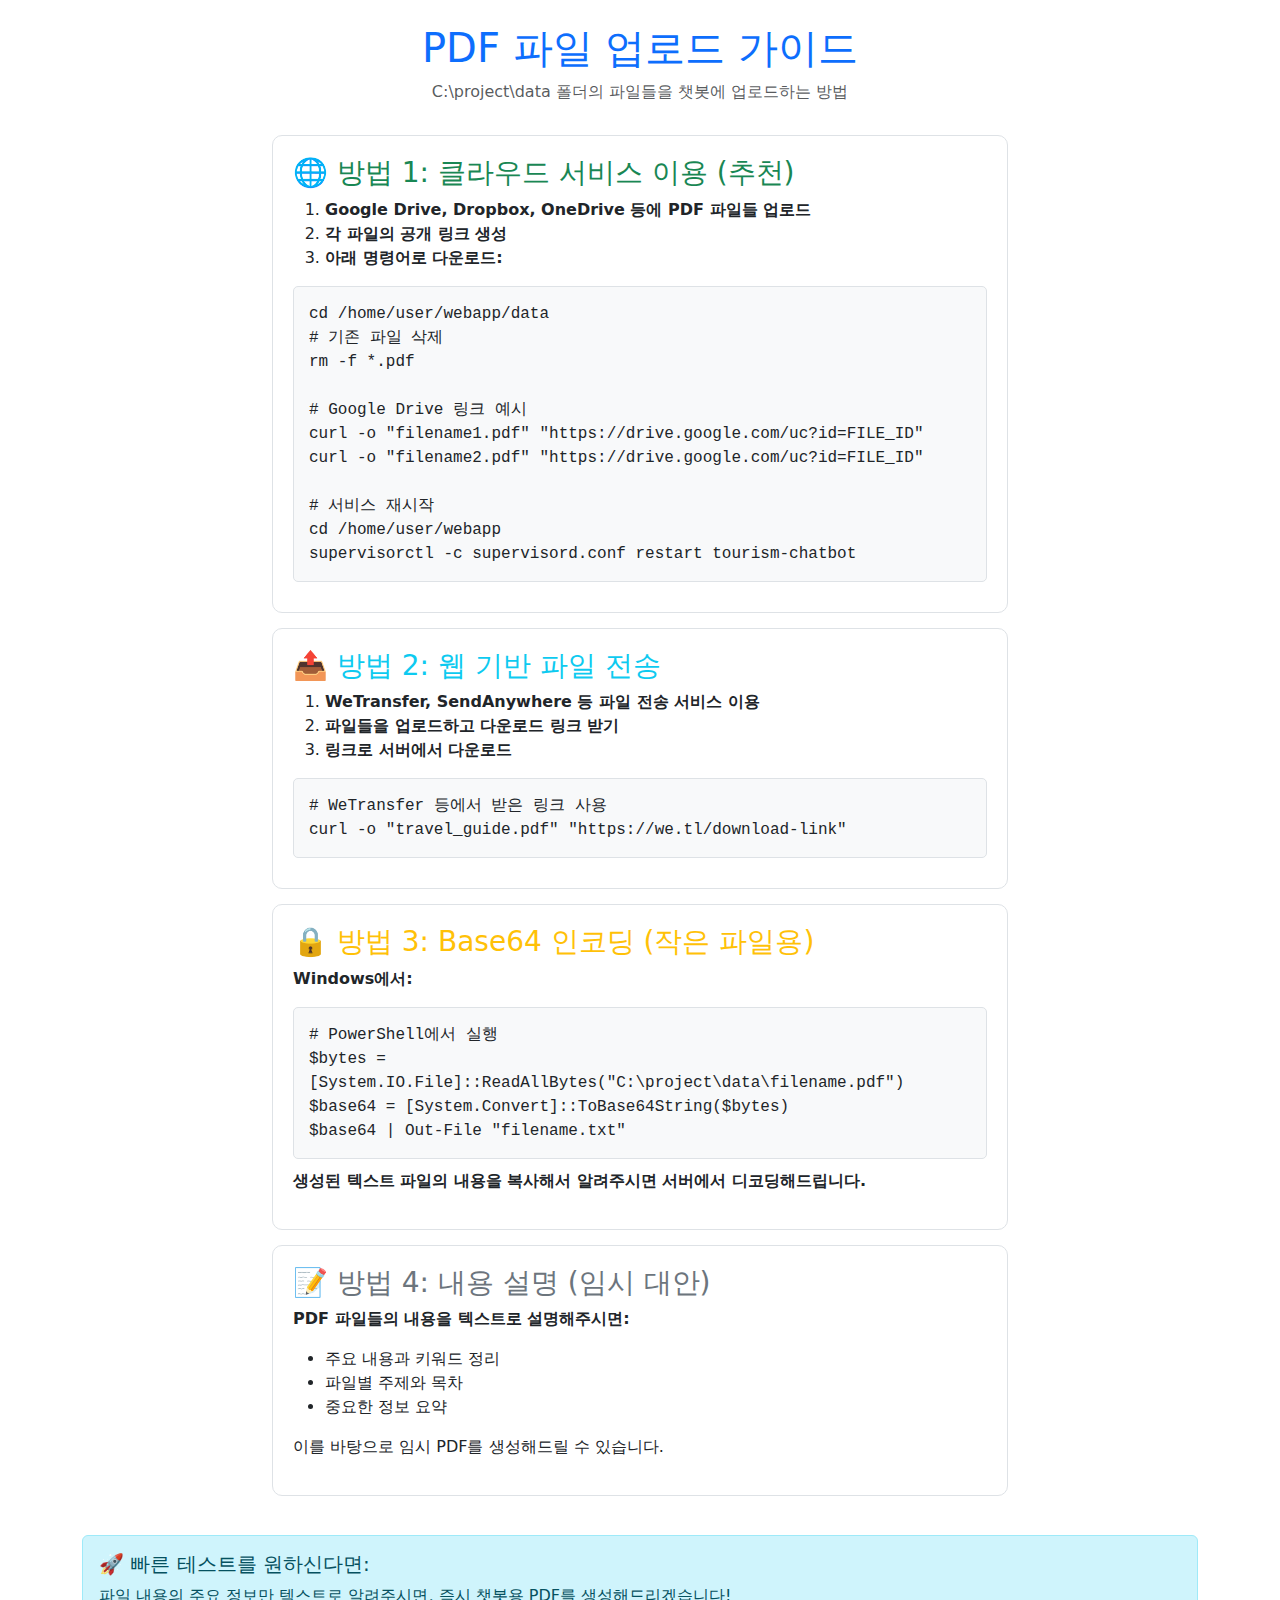
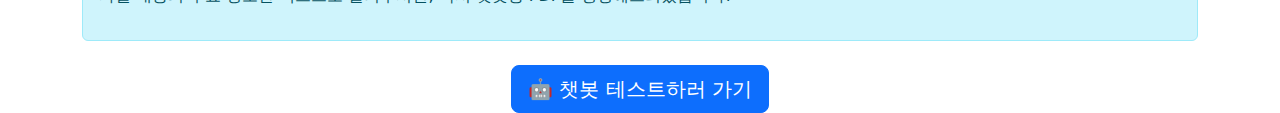
<file: upload_instructions.html>
<!DOCTYPE html>
<html lang="ko">
<head>
    <meta charset="UTF-8">
    <meta name="viewport" content="width=device-width, initial-scale=1.0">
    <title>PDF 파일 업로드 가이드</title>
    <link href="https://cdn.jsdelivr.net/npm/bootstrap@5.1.3/dist/css/bootstrap.min.css" rel="stylesheet">
    <style>
        .upload-zone {
            border: 3px dashed #007bff;
            border-radius: 10px;
            padding: 40px;
            text-align: center;
            background: #f8f9fa;
            margin: 20px 0;
        }
        .method-card {
            border: 1px solid #dee2e6;
            border-radius: 10px;
            padding: 20px;
            margin: 15px 0;
        }
        .code-block {
            background: #f8f9fa;
            border: 1px solid #dee2e6;
            border-radius: 5px;
            padding: 15px;
            font-family: monospace;
            margin: 10px 0;
        }
    </style>
</head>
<body>
    <div class="container mt-4">
        <h1 class="text-center text-primary">PDF 파일 업로드 가이드</h1>
        <p class="text-center text-muted">C:\project\data 폴더의 파일들을 챗봇에 업로드하는 방법</p>

        <div class="row">
            <div class="col-lg-8 mx-auto">
                
                <!-- 방법 1: 클라우드 업로드 -->
                <div class="method-card">
                    <h3 class="text-success">🌐 방법 1: 클라우드 서비스 이용 (추천)</h3>
                    <ol>
                        <li><strong>Google Drive, Dropbox, OneDrive 등에 PDF 파일들 업로드</strong></li>
                        <li><strong>각 파일의 공개 링크 생성</strong></li>
                        <li><strong>아래 명령어로 다운로드:</strong></li>
                    </ol>
                    
                    <div class="code-block">
cd /home/user/webapp/data<br>
# 기존 파일 삭제<br>
rm -f *.pdf<br><br>
# Google Drive 링크 예시<br>
curl -o "filename1.pdf" "https://drive.google.com/uc?id=FILE_ID"<br>
curl -o "filename2.pdf" "https://drive.google.com/uc?id=FILE_ID"<br><br>
# 서비스 재시작<br>
cd /home/user/webapp<br>
supervisorctl -c supervisord.conf restart tourism-chatbot
                    </div>
                </div>

                <!-- 방법 2: 웹 업로드 -->
                <div class="method-card">
                    <h3 class="text-info">📤 방법 2: 웹 기반 파일 전송</h3>
                    <ol>
                        <li><strong>WeTransfer, SendAnywhere 등 파일 전송 서비스 이용</strong></li>
                        <li><strong>파일들을 업로드하고 다운로드 링크 받기</strong></li>
                        <li><strong>링크로 서버에서 다운로드</strong></li>
                    </ol>
                    
                    <div class="code-block">
# WeTransfer 등에서 받은 링크 사용<br>
curl -o "travel_guide.pdf" "https://we.tl/download-link"
                    </div>
                </div>

                <!-- 방법 3: Base64 인코딩 -->
                <div class="method-card">
                    <h3 class="text-warning">🔒 방법 3: Base64 인코딩 (작은 파일용)</h3>
                    <p><strong>Windows에서:</strong></p>
                    <div class="code-block">
# PowerShell에서 실행<br>
$bytes = [System.IO.File]::ReadAllBytes("C:\project\data\filename.pdf")<br>
$base64 = [System.Convert]::ToBase64String($bytes)<br>
$base64 | Out-File "filename.txt"
                    </div>
                    
                    <p><strong>생성된 텍스트 파일의 내용을 복사해서 알려주시면 서버에서 디코딩해드립니다.</strong></p>
                </div>

                <!-- 방법 4: 파일 내용 설명 -->
                <div class="method-card">
                    <h3 class="text-secondary">📝 방법 4: 내용 설명 (임시 대안)</h3>
                    <p><strong>PDF 파일들의 내용을 텍스트로 설명해주시면:</strong></p>
                    <ul>
                        <li>주요 내용과 키워드 정리</li>
                        <li>파일별 주제와 목차</li>
                        <li>중요한 정보 요약</li>
                    </ul>
                    <p>이를 바탕으로 임시 PDF를 생성해드릴 수 있습니다.</p>
                </div>

            </div>
        </div>

        <div class="alert alert-info mt-4">
            <h5>🚀 빠른 테스트를 원하신다면:</h5>
            <p>파일 내용의 주요 정보만 텍스트로 알려주시면, 즉시 챗봇용 PDF를 생성해드리겠습니다!</p>
        </div>

        <div class="text-center mt-4">
            <a href="https://5000-i8x91e6wa8wwvqb05llf7-6532622b.e2b.dev" class="btn btn-primary btn-lg">
                🤖 챗봇 테스트하러 가기
            </a>
        </div>
    </div>
</body>
</html>
</file>
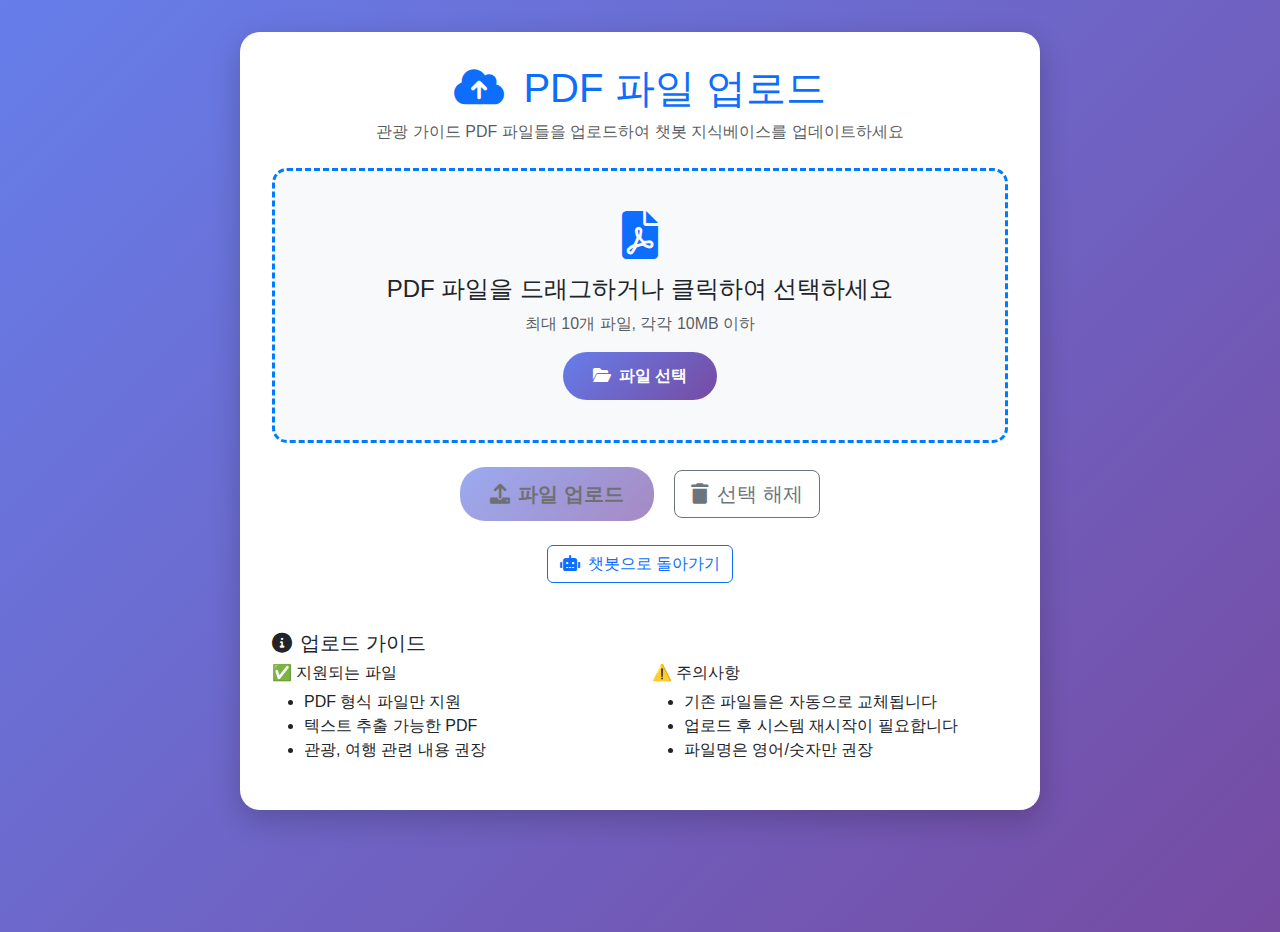
<file: templates/upload.html>
<!DOCTYPE html>
<html lang="ko">
<head>
    <meta charset="UTF-8">
    <meta name="viewport" content="width=device-width, initial-scale=1.0">
    <title>PDF 파일 업로드</title>
    <link href="https://cdn.jsdelivr.net/npm/bootstrap@5.1.3/dist/css/bootstrap.min.css" rel="stylesheet">
    <link href="https://cdnjs.cloudflare.com/ajax/libs/font-awesome/6.0.0/css/all.min.css" rel="stylesheet">
    <style>
        body {
            background: linear-gradient(135deg, #667eea 0%, #764ba2 100%);
            min-height: 100vh;
            font-family: 'Segoe UI', Tahoma, Geneva, Verdana, sans-serif;
        }
        
        .upload-container {
            background: white;
            border-radius: 20px;
            box-shadow: 0 10px 30px rgba(0, 0, 0, 0.2);
            padding: 2rem;
            margin: 2rem auto;
            max-width: 800px;
        }
        
        .upload-zone {
            border: 3px dashed #007bff;
            border-radius: 15px;
            padding: 40px;
            text-align: center;
            background: #f8f9fa;
            margin: 20px 0;
            transition: all 0.3s ease;
            cursor: pointer;
        }
        
        .upload-zone:hover {
            background: #e9ecef;
            border-color: #0056b3;
        }
        
        .upload-zone.dragover {
            background: #cce5ff;
            border-color: #0056b3;
        }
        
        .file-list {
            max-height: 300px;
            overflow-y: auto;
            border: 1px solid #dee2e6;
            border-radius: 10px;
            padding: 15px;
            margin: 15px 0;
        }
        
        .file-item {
            display: flex;
            justify-content: space-between;
            align-items: center;
            padding: 8px 12px;
            margin: 5px 0;
            background: #f8f9fa;
            border-radius: 8px;
            border: 1px solid #dee2e6;
        }
        
        .progress {
            height: 20px;
            margin: 10px 0;
        }
        
        .btn-custom {
            background: linear-gradient(135deg, #667eea 0%, #764ba2 100%);
            border: none;
            color: white;
            padding: 12px 30px;
            border-radius: 25px;
            font-weight: 600;
            transition: all 0.3s ease;
        }
        
        .btn-custom:hover {
            transform: translateY(-2px);
            box-shadow: 0 5px 15px rgba(0, 0, 0, 0.3);
        }
    </style>
</head>
<body>
    <div class="container">
        <div class="upload-container">
            <div class="text-center mb-4">
                <h1 class="text-primary">
                    <i class="fas fa-cloud-upload-alt me-2"></i>
                    PDF 파일 업로드
                </h1>
                <p class="text-muted">관광 가이드 PDF 파일들을 업로드하여 챗봇 지식베이스를 업데이트하세요</p>
            </div>
            
            <!-- 업로드 영역 -->
            <div id="uploadZone" class="upload-zone">
                <i class="fas fa-file-pdf fa-3x text-primary mb-3"></i>
                <h4>PDF 파일을 드래그하거나 클릭하여 선택하세요</h4>
                <p class="text-muted mb-3">최대 10개 파일, 각각 10MB 이하</p>
                <input type="file" id="fileInput" multiple accept=".pdf" style="display: none;">
                <button class="btn btn-custom" onclick="document.getElementById('fileInput').click()">
                    <i class="fas fa-folder-open me-2"></i>파일 선택
                </button>
            </div>
            
            <!-- 선택된 파일 목록 -->
            <div id="fileList" class="file-list" style="display: none;">
                <h5><i class="fas fa-list me-2"></i>선택된 파일들</h5>
                <div id="selectedFiles"></div>
            </div>
            
            <!-- 업로드 진행률 -->
            <div id="uploadProgress" style="display: none;">
                <h6>업로드 진행률</h6>
                <div class="progress">
                    <div class="progress-bar progress-bar-striped progress-bar-animated" 
                         role="progressbar" style="width: 0%"></div>
                </div>
            </div>
            
            <!-- 업로드 버튼 -->
            <div class="text-center mt-4">
                <button id="uploadBtn" class="btn btn-custom btn-lg" onclick="uploadFiles()" disabled>
                    <i class="fas fa-upload me-2"></i>파일 업로드
                </button>
                <button class="btn btn-outline-secondary btn-lg ms-3" onclick="clearFiles()">
                    <i class="fas fa-trash me-2"></i>선택 해제
                </button>
            </div>
            
            <!-- 결과 메시지 -->
            <div id="resultMessage" class="mt-4" style="display: none;"></div>
            
            <!-- 챗봇 링크 -->
            <div class="text-center mt-4">
                <a href="/" class="btn btn-outline-primary">
                    <i class="fas fa-robot me-2"></i>챗봇으로 돌아가기
                </a>
            </div>
            
            <!-- 업로드 가이드 -->
            <div class="mt-5">
                <h5><i class="fas fa-info-circle me-2"></i>업로드 가이드</h5>
                <div class="row">
                    <div class="col-md-6">
                        <h6>✅ 지원되는 파일</h6>
                        <ul>
                            <li>PDF 형식 파일만 지원</li>
                            <li>텍스트 추출 가능한 PDF</li>
                            <li>관광, 여행 관련 내용 권장</li>
                        </ul>
                    </div>
                    <div class="col-md-6">
                        <h6>⚠️ 주의사항</h6>
                        <ul>
                            <li>기존 파일들은 자동으로 교체됩니다</li>
                            <li>업로드 후 시스템 재시작이 필요합니다</li>
                            <li>파일명은 영어/숫자만 권장</li>
                        </ul>
                    </div>
                </div>
            </div>
        </div>
    </div>
    
    <script src="https://cdn.jsdelivr.net/npm/bootstrap@5.1.3/dist/js/bootstrap.bundle.min.js"></script>
    <script>
        let selectedFiles = [];
        
        // 파일 선택 이벤트
        document.getElementById('fileInput').addEventListener('change', function(e) {
            handleFiles(e.target.files);
        });
        
        // 드래그 앤 드롭 이벤트
        const uploadZone = document.getElementById('uploadZone');
        
        uploadZone.addEventListener('dragover', function(e) {
            e.preventDefault();
            uploadZone.classList.add('dragover');
        });
        
        uploadZone.addEventListener('dragleave', function(e) {
            e.preventDefault();
            uploadZone.classList.remove('dragover');
        });
        
        uploadZone.addEventListener('drop', function(e) {
            e.preventDefault();
            uploadZone.classList.remove('dragover');
            handleFiles(e.dataTransfer.files);
        });
        
        // 클릭으로 파일 선택
        uploadZone.addEventListener('click', function() {
            document.getElementById('fileInput').click();
        });
        
        function handleFiles(files) {
            selectedFiles = [];
            const fileArray = Array.from(files);
            
            fileArray.forEach(file => {
                if (file.type === 'application/pdf' && file.size <= 10 * 1024 * 1024) {
                    selectedFiles.push(file);
                }
            });
            
            displaySelectedFiles();
            updateUploadButton();
        }
        
        function displaySelectedFiles() {
            const container = document.getElementById('selectedFiles');
            const fileList = document.getElementById('fileList');
            
            if (selectedFiles.length === 0) {
                fileList.style.display = 'none';
                return;
            }
            
            fileList.style.display = 'block';
            container.innerHTML = '';
            
            selectedFiles.forEach((file, index) => {
                const fileItem = document.createElement('div');
                fileItem.className = 'file-item';
                fileItem.innerHTML = `
                    <div>
                        <i class="fas fa-file-pdf text-danger me-2"></i>
                        <strong>${file.name}</strong>
                        <small class="text-muted ms-2">(${(file.size / 1024 / 1024).toFixed(2)} MB)</small>
                    </div>
                    <button class="btn btn-sm btn-outline-danger" onclick="removeFile(${index})">
                        <i class="fas fa-times"></i>
                    </button>
                `;
                container.appendChild(fileItem);
            });
        }
        
        function removeFile(index) {
            selectedFiles.splice(index, 1);
            displaySelectedFiles();
            updateUploadButton();
        }
        
        function clearFiles() {
            selectedFiles = [];
            document.getElementById('fileInput').value = '';
            displaySelectedFiles();
            updateUploadButton();
        }
        
        function updateUploadButton() {
            const uploadBtn = document.getElementById('uploadBtn');
            uploadBtn.disabled = selectedFiles.length === 0;
        }
        
        function uploadFiles() {
            if (selectedFiles.length === 0) return;
            
            const formData = new FormData();
            selectedFiles.forEach(file => {
                formData.append('files', file);
            });
            
            // 진행률 표시
            const progressContainer = document.getElementById('uploadProgress');
            const progressBar = progressContainer.querySelector('.progress-bar');
            progressContainer.style.display = 'block';
            progressBar.style.width = '0%';
            
            // 업로드 버튼 비활성화
            document.getElementById('uploadBtn').disabled = true;
            
            fetch('/upload', {
                method: 'POST',
                body: formData
            })
            .then(response => response.json())
            .then(data => {
                progressBar.style.width = '100%';
                
                const resultDiv = document.getElementById('resultMessage');
                resultDiv.style.display = 'block';
                
                if (data.success) {
                    resultDiv.innerHTML = `
                        <div class="alert alert-success">
                            <i class="fas fa-check-circle me-2"></i>
                            <strong>업로드 완료!</strong> ${data.message}
                            <br><small>시스템이 자동으로 업데이트되었습니다.</small>
                        </div>
                    `;
                    clearFiles();
                } else {
                    resultDiv.innerHTML = `
                        <div class="alert alert-danger">
                            <i class="fas fa-exclamation-triangle me-2"></i>
                            <strong>업로드 실패:</strong> ${data.error}
                        </div>
                    `;
                }
                
                // 3초 후 진행률 숨기기
                setTimeout(() => {
                    progressContainer.style.display = 'none';
                    document.getElementById('uploadBtn').disabled = false;
                }, 3000);
            })
            .catch(error => {
                console.error('Upload error:', error);
                const resultDiv = document.getElementById('resultMessage');
                resultDiv.style.display = 'block';
                resultDiv.innerHTML = `
                    <div class="alert alert-danger">
                        <i class="fas fa-exclamation-triangle me-2"></i>
                        <strong>네트워크 오류:</strong> 업로드 중 오류가 발생했습니다.
                    </div>
                `;
                
                progressContainer.style.display = 'none';
                document.getElementById('uploadBtn').disabled = false;
            });
        }
    </script>
</body>
</html>
</file>
